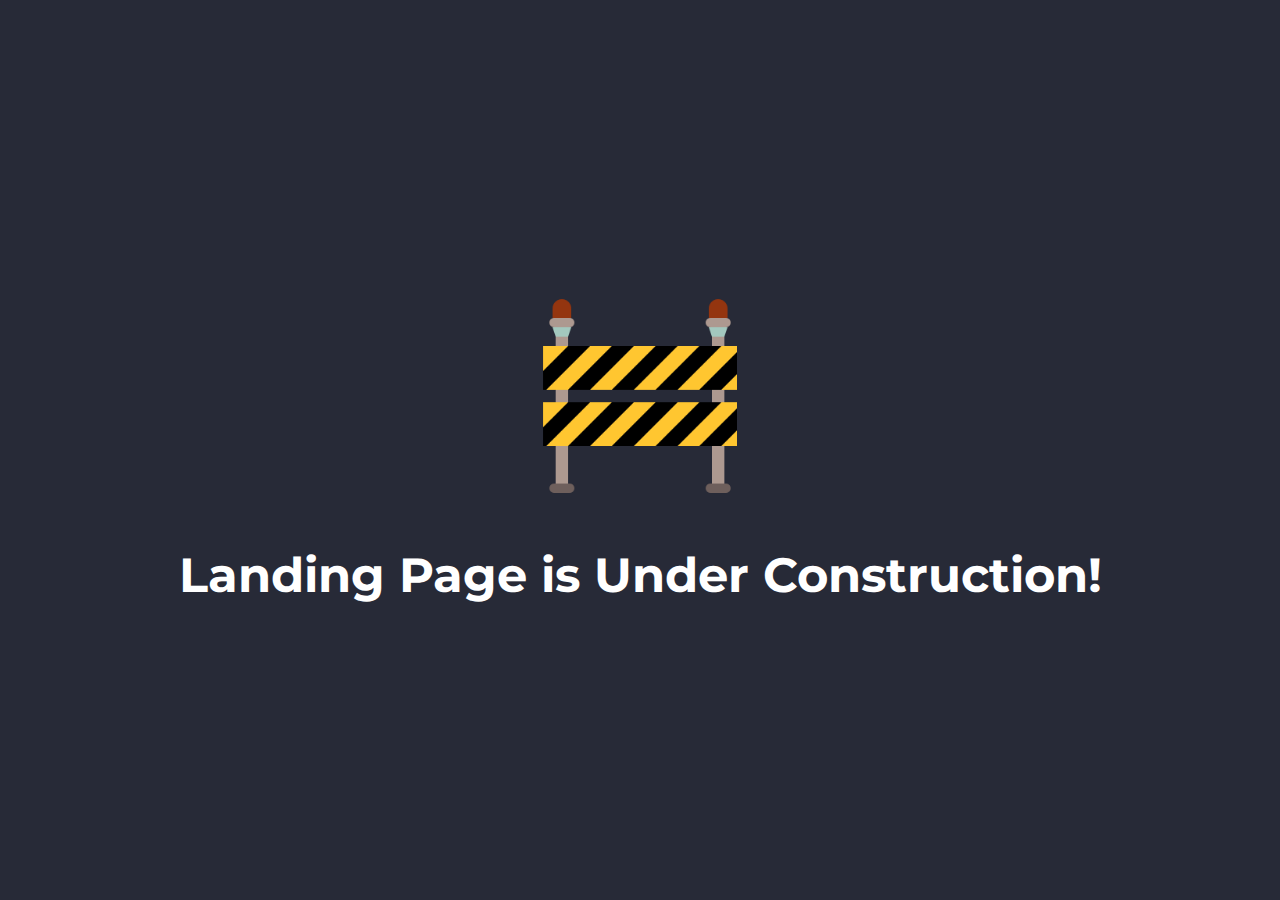
<file: index.html>
<!DOCTYPE html>
<html lang="en">
  <head>
    <meta charset="UTF-8" />
    <meta name="viewport" content="width=device-width, initial-scale=1.0" />
    <title>SOU Project</title>
    <link
      rel="shortcut icon"
      href="assets/image/favicon.png"
      type="image/x-icon"
    />
    <link rel="stylesheet" href="assets/css/style.css" />
    <style>
      main {
        display: flex;
        flex-direction: column;
        align-items: center;
        justify-content: center;
        height: 100vh;
      }
      h1 {
        margin-top: 50px;
        font-size: 48px;
        font-weight: 700;
      }
      nav {
        /* border: 1px solid white; */
        height: 60px;
        background: rgb(37, 39, 42);
        background: linear-gradient(
          0deg,
          rgba(37, 39, 42, 0) 36%,
          rgba(0, 0, 0, 0.5018382352941176) 100%
        );
        padding: 10px 50px;
        display: flex;
        flex-direction: row;
        align-items: center;
        justify-content: space-between;
        align-content: center;
      }
      #header {
        display: flex;
        flex-direction: row;
        align-items: center;
        gap: 15px;
        background: none;
      }
      img,
      h1,
      a {
        background: none;
      }
      #title {
        font-size: 24px;
      }
      #title:hover {
        text-decoration: underline;
      }
      #login {
        height: 40px;
        width: 110px;
        border: none;
        border-radius: 20px;
        background-color: #1d90f5;
        font-size: 18px;
        font-family: "Montserrat", sans-serif;
      }
    </style>
  </head>
  <body>
    <!-- <nav>
      <div id="header">
        <a href="index.html"
          ><img src="assets/image/favicon.png" width="50px"
        /></a>
        <a href="index.html"><h1 id="title">SOUProject</h1></a>
      </div>
      <button id="login">LogIn</button>
    </nav> -->
    <main>
      <img src="assets/image/under-construction.png" width="200px" />
      <h1>Landing Page is Under Construction!</h1>
    </main>
  </body>
</html>
</file>
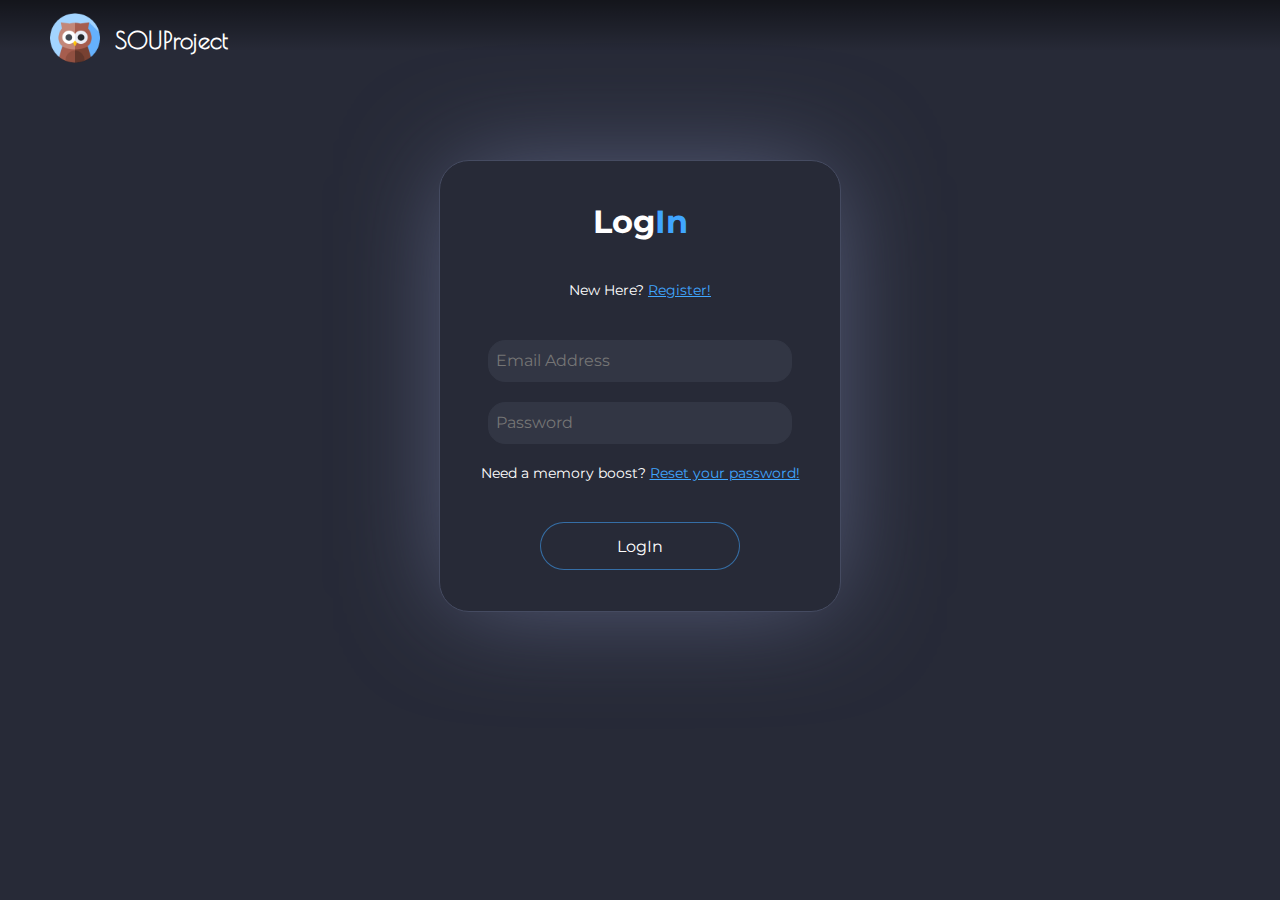
<file: login.html>
<!DOCTYPE html>
<html lang="en">
  <head>
    <meta charset="UTF-8" />
    <meta name="viewport" content="width=device-width, initial-scale=1.0" />
    <title>LogIn | SOUProject</title>
    <link
      rel="shortcut icon"
      href="assets/image/favicon.png"
      type="image/x-icon"
    />
    <link rel="stylesheet" href="assets/css/style.css" />
    <style>
      nav {
        /* border: 1px solid white; */
        height: 60px;
        background: rgb(37, 39, 42);
        background: linear-gradient(
          0deg,
          rgba(37, 39, 42, 0) 36%,
          rgba(0, 0, 0, 0.5018382352941176) 100%
        );
        padding: 10px 50px;
        display: flex;
        flex-direction: row;
        align-items: center;
        justify-content: space-between;
        align-content: center;
      }
      #header {
        display: flex;
        flex-direction: row;
        align-items: center;
        gap: 15px;
        background: none;
      }
      img,
      h1,
      a {
        background: none;
      }
      #title {
        font-size: 24px;
        font-family: "Poiret One", sans-serif;
      }
      #title:hover {
        text-decoration: underline;
      }
      main {
        margin-top: 50px;
        display: flex;
        flex-direction: column;
        align-items: center;
        justify-content: center;
        align-content: center;
        /* border: 1px solid red; */
        padding: 30px 0px;
      }
      #container {
        width: 400px;
        height: 450px;
        border-radius: 30px;
        border: 0.5px solid #454b61;
        box-shadow: 0px 0px 107px -12px rgba(93, 100, 131, 1);
        /* padding: 20px 10px; */
        display: flex;
        flex-direction: column;
        justify-content: space-evenly;
        align-items: center;
      }
      main h1,
      span {
        text-align: center;
        font-family: "Montserrat", sans-serif;
      }
      main #inside {
        display: flex;
        padding: 00px 10px;
        flex-direction: column;
        justify-content: space-evenly;
        align-items: center;
        gap: 20px;
      }
      main #username,
      #password {
        height: 30px;
        width: 90%;
        padding: 5px 7px;
        border-radius: 17px;
        border: 1px solid #323644;
        transition: border-color 0.3s ease;
        background-color: #323644;
        font-family: "Montserrat";
        font-size: 16px;
      }
      #username:focus,
      #password:focus {
        border-color: #40a6ff;
      }
      main p {
        font-family: "Montserrat";
        font-size: 14px;
      }
      main a {
        color: #40a6ff;
        text-decoration: underline;
      }
      main button {
        height: 40px;
        width: 50%;
        /* border: none;
        border-radius: 20px;
        background-color: #323644; */
        font-size: 16px;
        position: relative;
        overflow: hidden;
        height: 3rem;
        padding: 0 2rem;
        border-radius: 1.5rem;
        background: #272a37;
        background-size: 400%;
        color: #fff;
        border: none;
        cursor: pointer;
        border: 1px solid #40a6ff8e;
      }
      main button:hover {
        cursor: pointer;
      }
      main button:hover::before {
        transform: scaleX(1);
      }

      main .button-content {
        position: relative;
        z-index: 1;
        background: none;
      }

      main button::before {
        content: "";
        position: absolute;
        top: 0;
        left: 0;
        transform: scaleX(0);
        transform-origin: 50% 0%;
        width: 100%;
        height: inherit;
        border-radius: inherit;
        /* background: linear-gradient(
          82.3deg,
          rgba(150, 93, 233, 1) 10.8%,
          rgba(99, 88, 238, 1) 94.3%
        ); */
        background-color: #40a6ff;
        transition: all 0.475s;
      }
    </style>
  </head>
  <body>
    <nav>
      <div id="header">
        <a href="index.html"
          ><img src="assets/image/favicon.png" width="50px"
        /></a>
        <a href="index.html"><h1 id="title">SOUProject</h1></a>
      </div>
    </nav>
    <main>
      <div id="container">
        <h1>Log<span style="color: #40a6ff">In</span></h1>
        <p id="reset">New Here? <a href="register.html">Register!</a></p>
        <div id="inside">
          <input id="username" type="text" placeholder="Email Address" />
          <input id="password" type="password" placeholder="Password" />
          <p id="reset">
            Need a memory boost? <a href="#">Reset your password!</a>
          </p>
        </div>
        <button><span class="button-content">LogIn</span></button>
      </div>
    </main>
  </body>
</html>
</file>
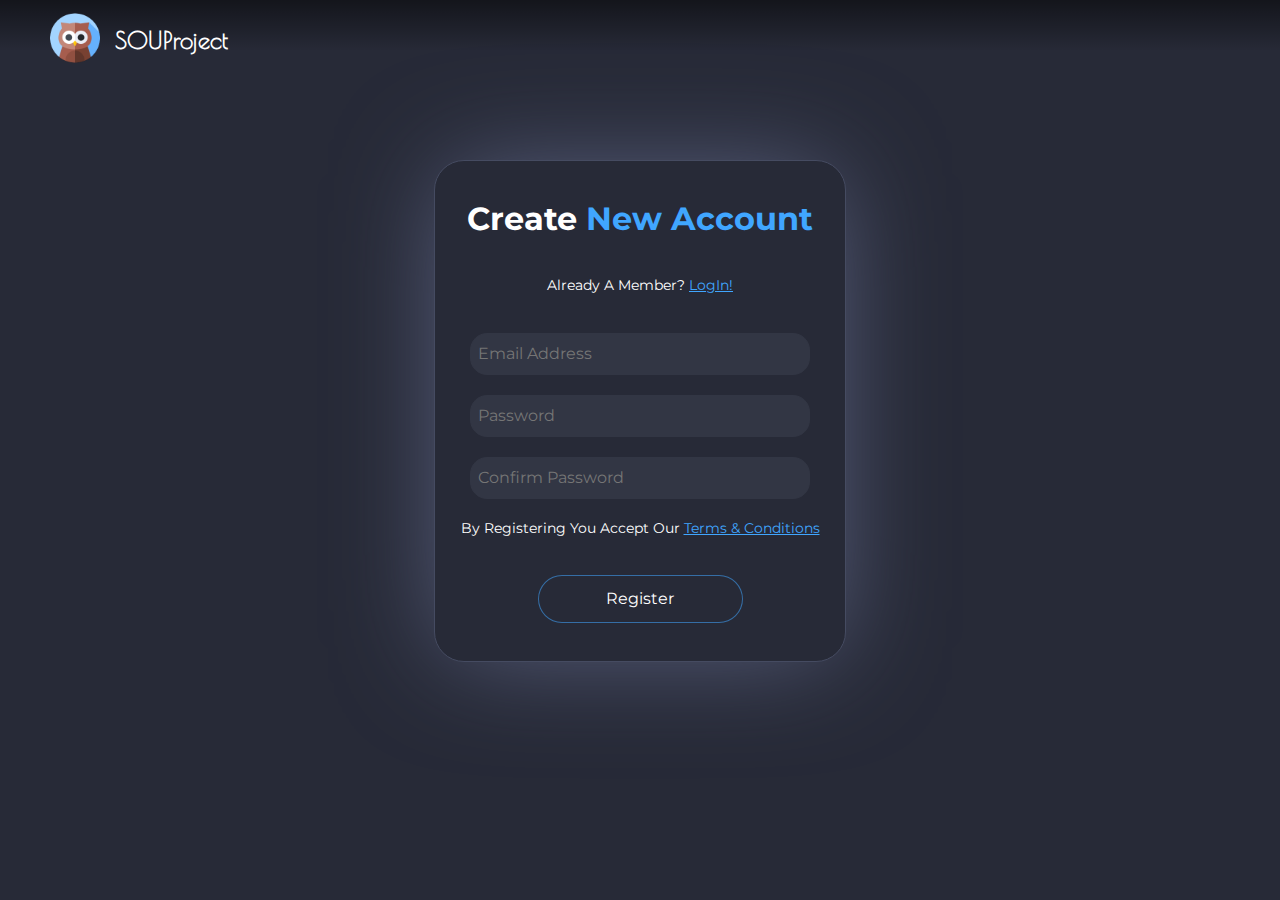
<file: register.html>
<!DOCTYPE html>
<html lang="en">
  <head>
    <meta charset="UTF-8" />
    <meta name="viewport" content="width=device-width, initial-scale=1.0" />
    <title>Register | SOUProject</title>
    <link
      rel="shortcut icon"
      href="assets/image/favicon.png"
      type="image/x-icon"
    />
    <link rel="stylesheet" href="assets/css/style.css" />
    <style>
      nav {
        /* border: 1px solid white; */
        height: 60px;
        background: rgb(37, 39, 42);
        background: linear-gradient(
          0deg,
          rgba(37, 39, 42, 0) 36%,
          rgba(0, 0, 0, 0.5018382352941176) 100%
        );
        padding: 10px 50px;
        display: flex;
        flex-direction: row;
        align-items: center;
        justify-content: space-between;
        align-content: center;
      }
      #header {
        display: flex;
        flex-direction: row;
        align-items: center;
        gap: 15px;
        background: none;
      }
      img,
      h1,
      a {
        background: none;
      }
      #title {
        font-size: 24px;
        font-family: "Poiret One", sans-serif;
      }
      #title:hover {
        text-decoration: underline;
      }
      main {
        margin-top: 50px;
        display: flex;
        flex-direction: column;
        align-items: center;
        justify-content: center;
        align-content: center;
        /* border: 1px solid red; */
        padding: 30px 0px;
      }
      #container {
        width: 410px;
        height: 500px;
        border-radius: 30px;
        border: 0.5px solid #454b61;
        box-shadow: 0px 0px 107px -12px rgba(93, 100, 131, 1);
        /* padding: 20px 10px; */
        display: flex;
        flex-direction: column;
        justify-content: space-evenly;
        align-items: center;
      }
      main h1,
      span {
        text-align: center;
        font-family: "Montserrat", sans-serif;
      }
      main #inside {
        display: flex;
        padding: 00px 10px;
        flex-direction: column;
        justify-content: space-evenly;
        align-items: center;
        gap: 20px;
      }
      main #username,
      #password,
      #conf-password {
        height: 30px;
        width: 90%;
        padding: 5px 7px;
        border-radius: 17px;
        border: 1px solid #323644;
        transition: border-color 0.3s ease;
        background-color: #323644;
        font-family: "Montserrat";
        font-size: 16px;
      }
      #username:focus,
      #password:focus,
      #conf-password:focus {
        border-color: #40a6ff;
      }
      main p {
        font-family: "Montserrat";
        font-size: 14px;
      }
      main a {
        color: #40a6ff;
        text-decoration: underline;
      }
      main button {
        height: 40px;
        width: 50%;
        /* border: none;
        border-radius: 20px;
        background-color: #323644; */
        font-size: 16px;
        position: relative;
        overflow: hidden;
        height: 3rem;
        padding: 0 2rem;
        border-radius: 1.5rem;
        background: #272a37;
        background-size: 400%;
        color: #fff;
        border: none;
        cursor: pointer;
        border: 1px solid #40a6ff8e;
      }
      main button:hover {
        cursor: pointer;
      }
      main button:hover::before {
        transform: scaleX(1);
      }

      main .button-content {
        position: relative;
        z-index: 1;
        background: none;
      }

      main button::before {
        content: "";
        position: absolute;
        top: 0;
        left: 0;
        transform: scaleX(0);
        transform-origin: 50% 0%;
        width: 100%;
        height: inherit;
        border-radius: inherit;
        /* background: linear-gradient(
          82.3deg,
          rgba(150, 93, 233, 1) 10.8%,
          rgba(99, 88, 238, 1) 94.3%
        ); */
        background-color: #40a6ff;
        transition: all 0.475s;
      }
    </style>
  </head>
  <body>
    <nav>
      <div id="header">
        <a href="index.html"
          ><img src="assets/image/favicon.png" width="50px"
        /></a>
        <a href="index.html"><h1 id="title">SOUProject</h1></a>
      </div>
    </nav>
    <main>
      <div id="container">
        <h1>Create <span style="color: #40a6ff">New Account</span></h1>
        <p id="login">Already A Member? <a href="login.html">LogIn!</a></p>
        <div id="inside">
          <input id="username" type="text" placeholder="Email Address" />
          <input id="password" type="password" placeholder="Password" />
          <input
            id="conf-password"
            type="password"
            placeholder="Confirm Password"
          />
          <p id="tnc">
            By Registering You Accept Our <a href="#">Terms & Conditions</a>
          </p>
        </div>
        <button><span class="button-content">Register</span></button>
      </div>
    </main>
  </body>
</html>
</file>
<file: assets/css/style.css>
@import url("https://fonts.googleapis.com/css2?family=Montserrat:ital,wght@0,100..900;1,100..900&family=Poiret+One&display=swap");

/* 
font-family: "Poiret One", sans-serif;
font-family: "Montserrat", sans-serif;
*/

* {
  margin: 0;
  padding: 0;
  background-color: #272a37;
  color: #fff;
  font-family: "Montserrat", sans-serif;
}

a {
  text-decoration: none;
}

body {
  --sb-track-color: #272a37;
  --sb-thumb-color: #40a6ff;
  --sb-size: 5px;
}

body::-webkit-scrollbar {
  width: var(--sb-size);
}

body::-webkit-scrollbar-track {
  background: var(--sb-track-color);
  border-radius: 10px;
}

body::-webkit-scrollbar-thumb {
  background: var(--sb-thumb-color);
  border-radius: 10px;
}

@supports not selector(::-webkit-scrollbar) {
  body {
    scrollbar-color: var(--sb-thumb-color) var(--sb-track-color);
  }
}
</file>
